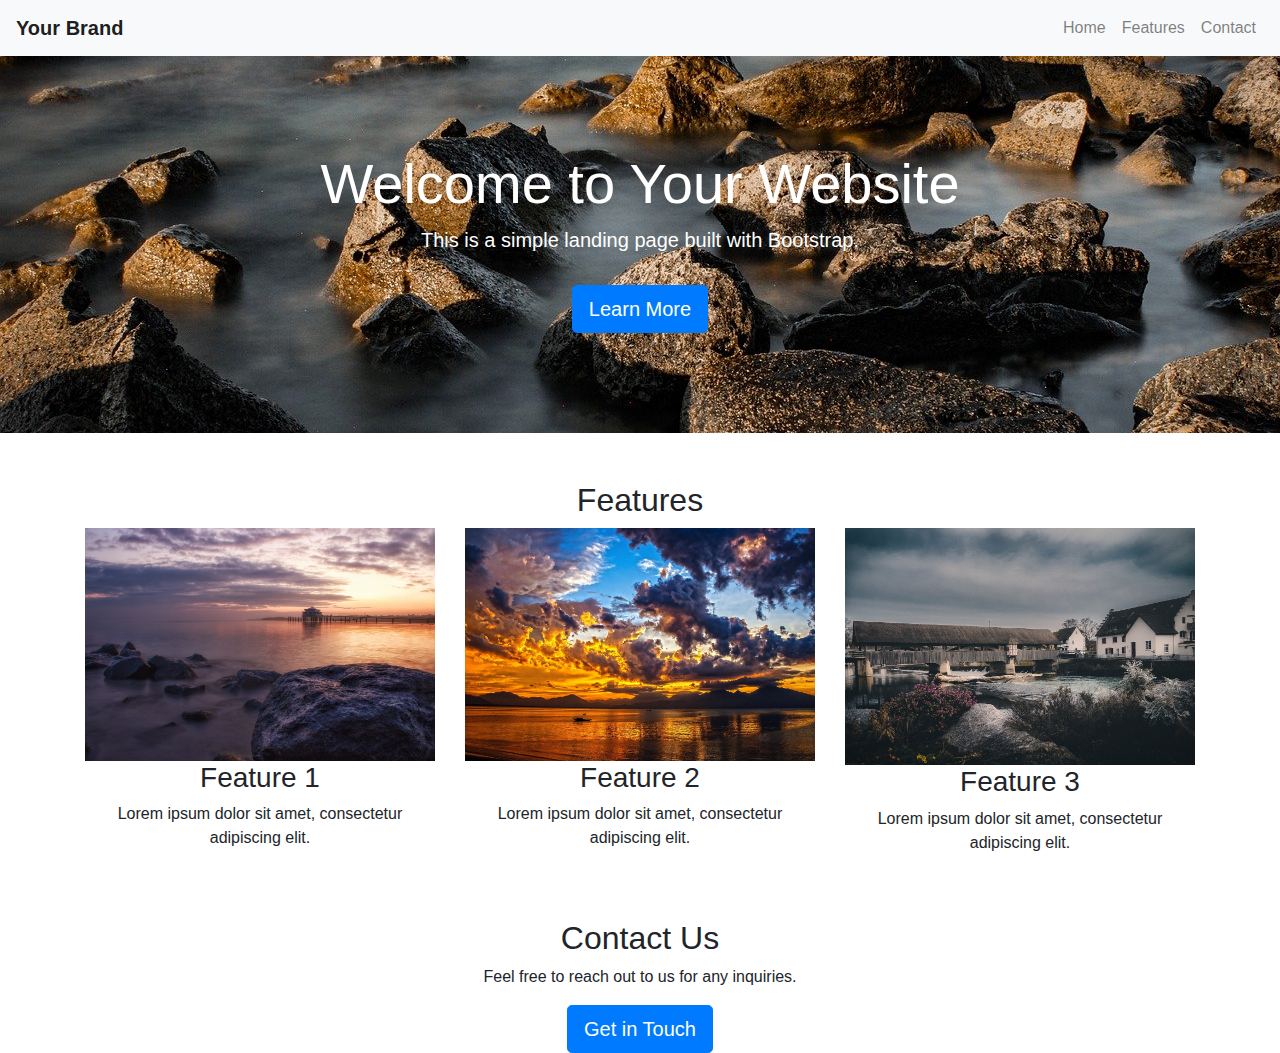
<file: task1/index.htm>
<!DOCTYPE html>
<html lang="en">
<head>
  <meta charset="UTF-8">
  <meta name="viewport" content="width=device-width, initial-scale=1.0">
  <title>Bootstrap Landing Page</title>
  <link rel="stylesheet" href="https://stackpath.bootstrapcdn.com/bootstrap/4.5.2/css/bootstrap.min.css">
  <link rel="stylesheet" href="styles.css">
</head>
<body>
  
  <nav class="navbar navbar-expand-lg navbar-light bg-light fixed-top">
    <a class="navbar-brand" href="#">Your Brand</a>
    <button class="navbar-toggler" type="button" data-toggle="collapse" data-target="#navbarSupportedContent" aria-controls="navbarSupportedContent" aria-expanded="false" aria-label="Toggle navigation">
      <span class="navbar-toggler-icon"></span>
    </button>
  
    <div class="collapse navbar-collapse" id="navbarSupportedContent">
      <ul class="navbar-nav ml-auto">
        <li class="nav-item">
          <a class="nav-link" href="#home">Home</a>
        </li>
        <li class="nav-item">
          <a class="nav-link" href="#features">Features</a>
        </li>
        <li class="nav-item">
          <a class="nav-link" href="#contact">Contact</a>
        </li>
      </ul>
    </div>
  </nav>

  <div id="home" class="jumbotron jumbotron-fluid text-center">
    <div class="container">
      <h1 class="display-4">Welcome to Your Website</h1>
      <p class="lead">This is a simple landing page built with Bootstrap.</p>
      <a class="btn btn-primary btn-lg" href="#features" role="button">Learn More</a>
    </div>
  </div>

  <div id="features" class="container text-center mt-5">
    <h2>Features</h2>
    <div class="row">
      <div class="col-md-4">
        <img src="./i1.jpg" alt="Feature 1" class="img-fluid">
        <h3>Feature 1</h3>
        <p>Lorem ipsum dolor sit amet, consectetur adipiscing elit.</p>
      </div>
      <div class="col-md-4">
        <img src="./i2.jpg" alt="Feature 2" class="img-fluid">
        <h3>Feature 2</h3>
        <p>Lorem ipsum dolor sit amet, consectetur adipiscing elit.</p>
      </div>
      <div class="col-md-4">
        <img src="./i3.jpg" alt="Feature 3" class="img-fluid">
        <h3>Feature 3</h3>
        <p>Lorem ipsum dolor sit amet, consectetur adipiscing elit.</p>
      </div>
    </div>
  </div>

  <div id="contact" class="container text-center mt-5">
    <h2>Contact Us</h2>
    <p>Feel free to reach out to us for any inquiries.</p>
    <a class="btn btn-primary btn-lg" href="#" role="button">Get in Touch</a>
  </div>

  <script src="https://code.jquery.com/jquery-3.5.1.slim.min.js"></script>
  <script src="https://cdn.jsdelivr.net/npm/@popperjs/core@2.5.4/dist/umd/popper.min.js"></script>
  <script src="https://stackpath.bootstrapcdn.com/bootstrap/4.5.2/js/bootstrap.min.js"></script>
</body>
</html>
</file>
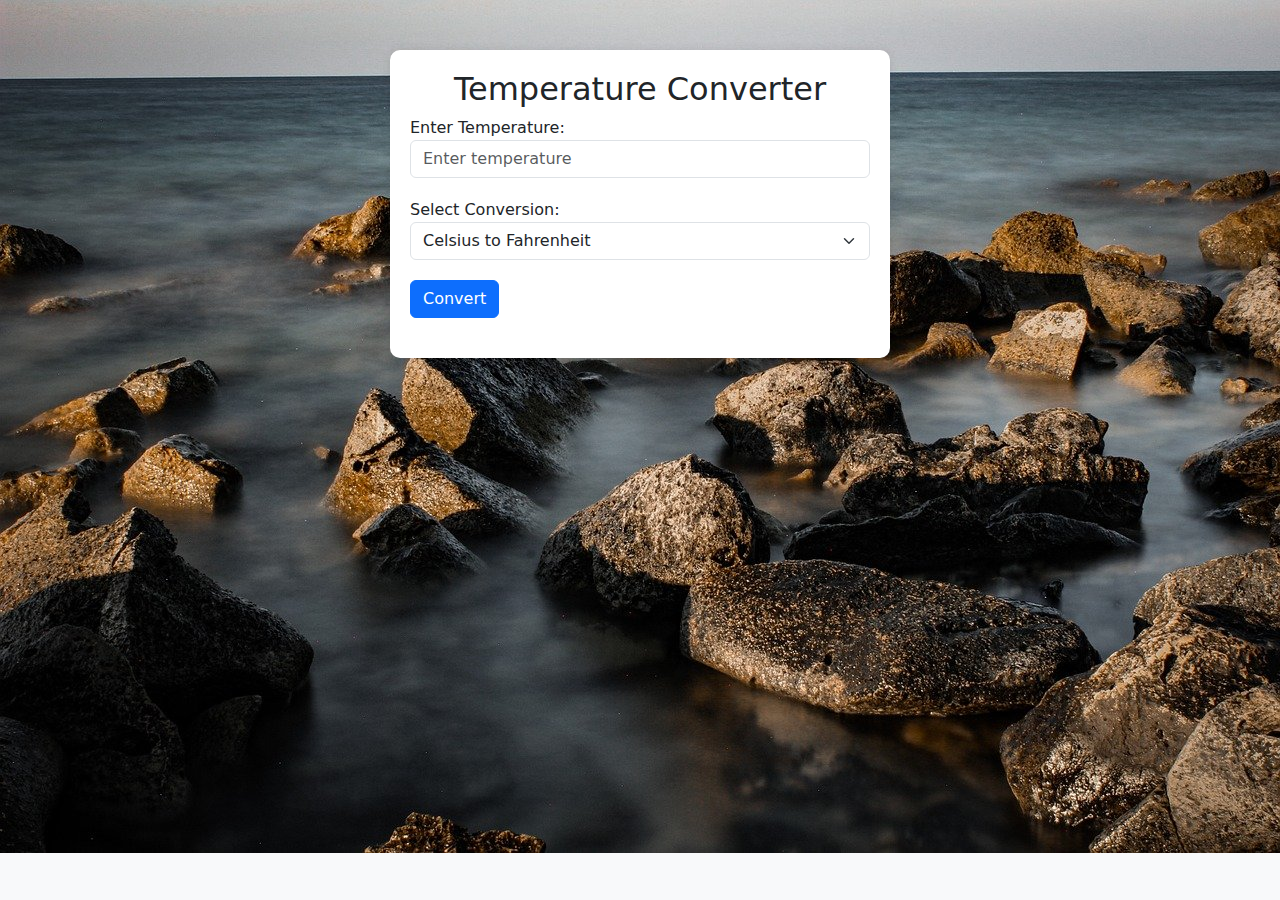
<file: task3/index.htm>
<!DOCTYPE html>
<html lang="en">
<head>
  <meta charset="UTF-8">
  <meta name="viewport" content="width=device-width, initial-scale=1.0">
  <title>Temperature Converter</title>
  <!-- Bootstrap CSS -->
  <link href="https://cdn.jsdelivr.net/npm/bootstrap@5.3.0-alpha1/dist/css/bootstrap.min.css" rel="stylesheet">
  <!-- Font Awesome -->
  <link href="https://cdnjs.cloudflare.com/ajax/libs/font-awesome/6.0.0-beta3/css/all.min.css" rel="stylesheet">
  <!-- Custom CSS -->
  <style>
    body {
      background-color: #f8f9fa;
    }

    .converter-container {
      max-width: 500px;
      margin: auto;
      margin-top: 50px;
      background-color: #fff;
      padding: 20px;
      border-radius: 10px;
      box-shadow: 0 0 10px rgba(0, 0, 0, 0.1);
    }

    .form-group {
      margin-bottom: 20px;
    }

    h2 {
      text-align: center;
    }

    .result {
      text-align: center;
      font-size: 24px;
      font-weight: bold;
      margin-top: 20px;
    }
    body{
        background-image: url(../task1/bgimg.jpg);
        background-repeat:no-repeat ;
        background-size: cover; /* Cover the entire container */

    }
  </style>
</head>
<body>
  <div class="container">
    <div class="converter-container">
      <h2>Temperature Converter</h2>
      <div class="form-group">
        <label for="temperature">Enter Temperature:</label>
        <input type="number" class="form-control" id="temperature" placeholder="Enter temperature">
      </div>
      <div class="form-group">
        <label for="conversion">Select Conversion:</label>
        <select class="form-select" id="conversion">
          <option value="c_to_f">Celsius to Fahrenheit</option>
          <option value="f_to_c">Fahrenheit to Celsius</option>
          <option value="k_to_f">Kelvin to Fahrenheit</option>
          <option value="f_to_k">Fahrenheit to Kelvin</option>
          <option value="c_to_k">Celsius to Kelvin</option>
          <option value="k_to_c">Kelvin to Celsius</option>
        </select>
      </div>
      <button type="button" class="btn btn-primary" onclick="convertTemperature()">Convert</button>
      <div class="result" id="result"></div>
    </div>
  </div>

  <!-- Bootstrap JS -->
  <script src="https://cdn.jsdelivr.net/npm/bootstrap@5.3.0-alpha1/dist/js/bootstrap.bundle.min.js"></script>
  <script>
    function convertTemperature() {
      // Get temperature value and selected conversion type
      var temperature = parseFloat(document.getElementById('temperature').value);
      var conversionType = document.getElementById('conversion').value;

      // Perform temperature conversion based on selected conversion type
      switch (conversionType) {
        case 'c_to_f':
          var result = (temperature * 9/5) + 32;
          document.getElementById('result').innerText = temperature + '°C = ' + result.toFixed(2) + '°F';
          break;
        case 'f_to_c':
          var result = (temperature - 32) * 5/9;
          document.getElementById('result').innerText = temperature + '°F = ' + result.toFixed(2) + '°C';
          break;
        case 'k_to_f':
          var result = (temperature - 273.15) * 9/5 + 32;
          document.getElementById('result').innerText = temperature + 'K = ' + result.toFixed(2) + '°F';
          break;
        case 'f_to_k':
          var result = (temperature - 32) * 5/9 + 273.15;
          document.getElementById('result').innerText = temperature + '°F = ' + result.toFixed(2) + 'K';
          break;
        case 'c_to_k':
          var result = temperature + 273.15;
          document.getElementById('result').innerText = temperature + '°C = ' + result.toFixed(2) + 'K';
          break;
        case 'k_to_c':
          var result = temperature - 273.15;
          document.getElementById('result').innerText = temperature + 'K = ' + result.toFixed(2) + '°C';
          break;
        default:
          document.getElementById('result').innerText = 'Invalid conversion type';
          break;
      }
    }
  </script>
</body>
</html>
</file>
<file: task1/styles.css>
/* Custom CSS styles */
.navbar-brand {
    font-weight: bold;
  }
  
  .jumbotron {
    background-image: url(./bgimg.jpg);
    background-repeat: no-repeat; /* Prevent background image from repeating */
    background-size: cover; /* Cover the entire container */
    background-position: center; /* Center the background image */
    padding: 100px 0;
    color: white;

    
  }
  
  .container {
    margin-top: 50px;
  }
  
  .jumbotron h2 {
    margin-bottom: 30px;
  }
  
  .jumbotron p {
    margin-bottom: 30px;
  }
</file>
